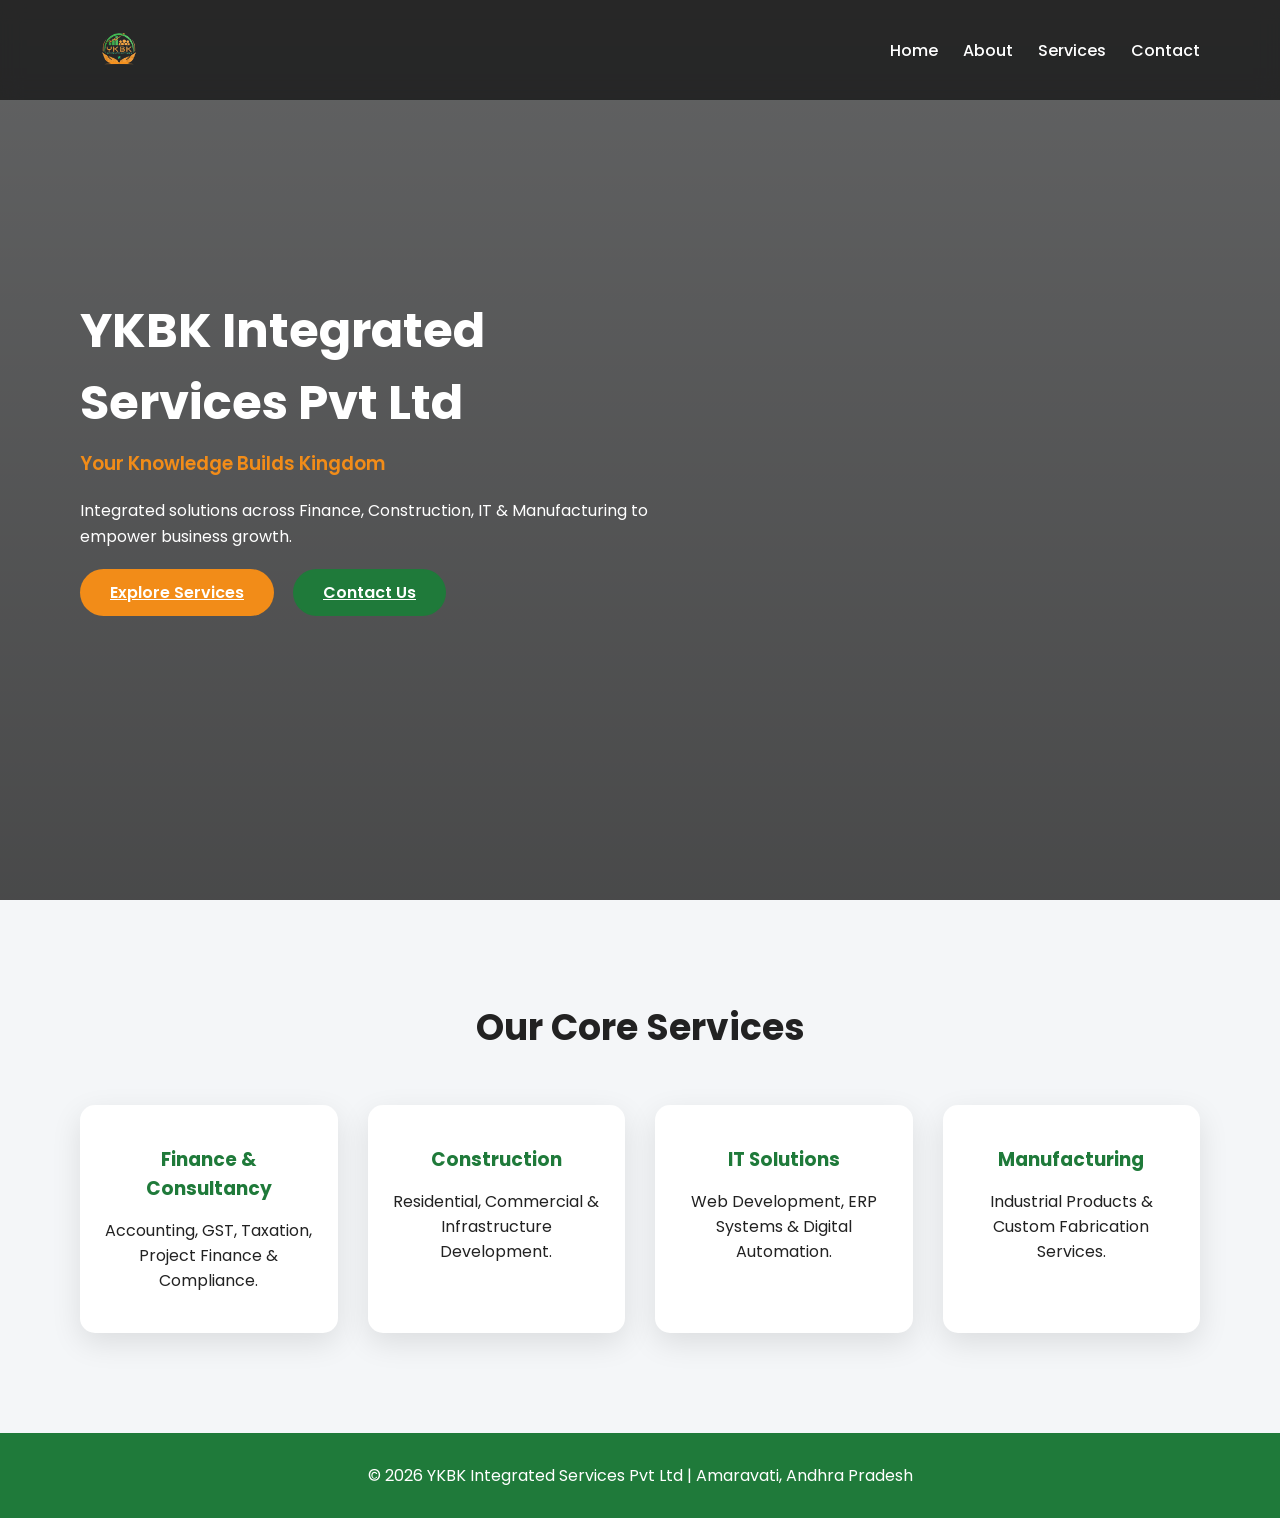
<file: index.html>
<!DOCTYPE html>
<html lang="en">
<head>
<meta charset="UTF-8">
<meta name="viewport" content="width=device-width, initial-scale=1.0">
<title>YKBK Integrated Services Pvt Ltd</title>
<link rel="icon" type="image/x-icon" href="favicon.ico">

<link href="https://fonts.googleapis.com/css2?family=Poppins:wght@300;400;600;700&display=swap" rel="stylesheet">

<style>
*{
margin:0;
padding:0;
box-sizing:border-box;
font-family:'Poppins',sans-serif;
}

body{
background:#f4f6f8;
color:#222;
overflow-x:hidden;
}

/* NAVBAR */
nav{
position:fixed;
width:100%;
padding:20px 80px;
display:flex;
justify-content:space-between;
align-items:center;
background:rgba(0,0,0,0.6);
backdrop-filter:blur(10px);
z-index:1000;
}

nav h2{
color:#fff;
font-weight:700;
}

nav ul{
display:flex;
list-style:none;
}

nav ul li{
margin-left:25px;
}

nav ul li a{
color:#fff;
text-decoration:none;
font-weight:500;
transition:0.3s;
}

nav ul li a:hover{
color:#f28c18;
}

/* HERO SECTION */
.hero{
height:100vh;
background:linear-gradient(rgba(0,0,0,0.6),rgba(0,0,0,0.7)),
url('https://images.unsplash.com/photo-1507679799987-c73779587ccf') center/cover;
display:flex;
align-items:center;
padding:0 80px;
color:white;
}

.hero-content{
max-width:600px;
animation:fadeUp 1.5s ease forwards;
}

.hero h1{
font-size:48px;
margin-bottom:10px;
}

.hero h3{
color:#f28c18;
font-weight:600;
margin-bottom:20px;
}

.hero p{
margin-bottom:30px;
line-height:1.6;
}

.btn{
padding:12px 30px;
margin-right:15px;
border:none;
cursor:pointer;
border-radius:30px;
font-weight:600;
transition:0.4s;
}

.btn-primary{
background:#f28c18;
color:#fff;
}

.btn-primary:hover{
background:#1f7a3a;
transform:translateY(-3px);
}

.btn-secondary{
background:#1f7a3a;
color:#fff;
}

.btn-secondary:hover{
background:#f28c18;
transform:translateY(-3px);
}
.logo{
height:60px;
}

/* SERVICES */
.section{
padding:100px 80px;
text-align:center;
}

.section h2{
margin-bottom:50px;
font-size:36px;
position:relative;
}

.services{
display:grid;
grid-template-columns:repeat(auto-fit,minmax(250px,1fr));
gap:30px;
}

.card{
background:#fff;
padding:40px 20px;
border-radius:15px;
box-shadow:0 10px 30px rgba(0,0,0,0.1);
transition:0.4s;
opacity:0;
transform:translateY(50px);
}

.card.show{
opacity:1;
transform:translateY(0);
}

.card:hover{
transform:translateY(-10px);
}

.card h3{
margin-bottom:15px;
color:#1f7a3a;
}

/* FOOTER */
footer{
background:#1f7a3a;
color:#fff;
text-align:center;
padding:30px;
}

/* ANIMATIONS */
@keyframes fadeUp{
from{
opacity:0;
transform:translateY(50px);
}
to{
opacity:1;
transform:translateY(0);
}
}

</style>
</head>
<body>

<!-- NAVBAR -->
<nav>
<img src="logo.png" class="logo">
<ul>
<li><a href="index.html">Home</a></li>
<li><a href="about.html">About</a></li>
<li><a href="services.html">Services</a></li>
<li><a href="contact.html">Contact</a></li>
</ul>
</nav>

<!-- HERO -->
<section class="hero">
<div class="hero-content">
<h1>YKBK Integrated Services Pvt Ltd</h1>
<h3>Your Knowledge Builds Kingdom</h3>
<p>Integrated solutions across Finance, Construction, IT & Manufacturing to empower business growth.</p>
<a href="services.html" class="btn btn-primary">Explore Services</a>
<a href="contact.html" class="btn btn-secondary">Contact Us</a>
</div>
</section>

<!-- SERVICES -->
<section id="services" class="section">
<h2>Our Core Services</h2>
<div class="services">
<div class="card">
<h3>Finance & Consultancy</h3>
<p>Accounting, GST, Taxation, Project Finance & Compliance.</p>
</div>
<div class="card">
<h3>Construction</h3>
<p>Residential, Commercial & Infrastructure Development.</p>
</div>
<div class="card">
<h3>IT Solutions</h3>
<p>Web Development, ERP Systems & Digital Automation.</p>
</div>
<div class="card">
<h3>Manufacturing</h3>
<p>Industrial Products & Custom Fabrication Services.</p>
</div>
</div>
</section>

<!-- FOOTER -->
<footer>
©️ 2026 YKBK Integrated Services Pvt Ltd | Amaravati, Andhra Pradesh
</footer>

<script>
/* Scroll Animation */
window.addEventListener("scroll", function(){
let cards = document.querySelectorAll(".card");
let triggerBottom = window.innerHeight * 0.85;

cards.forEach(card => {
let boxTop = card.getBoundingClientRect().top;
if(boxTop < triggerBottom){
card.classList.add("show");
}
});
});
</script>

</body>
</html>
</file>
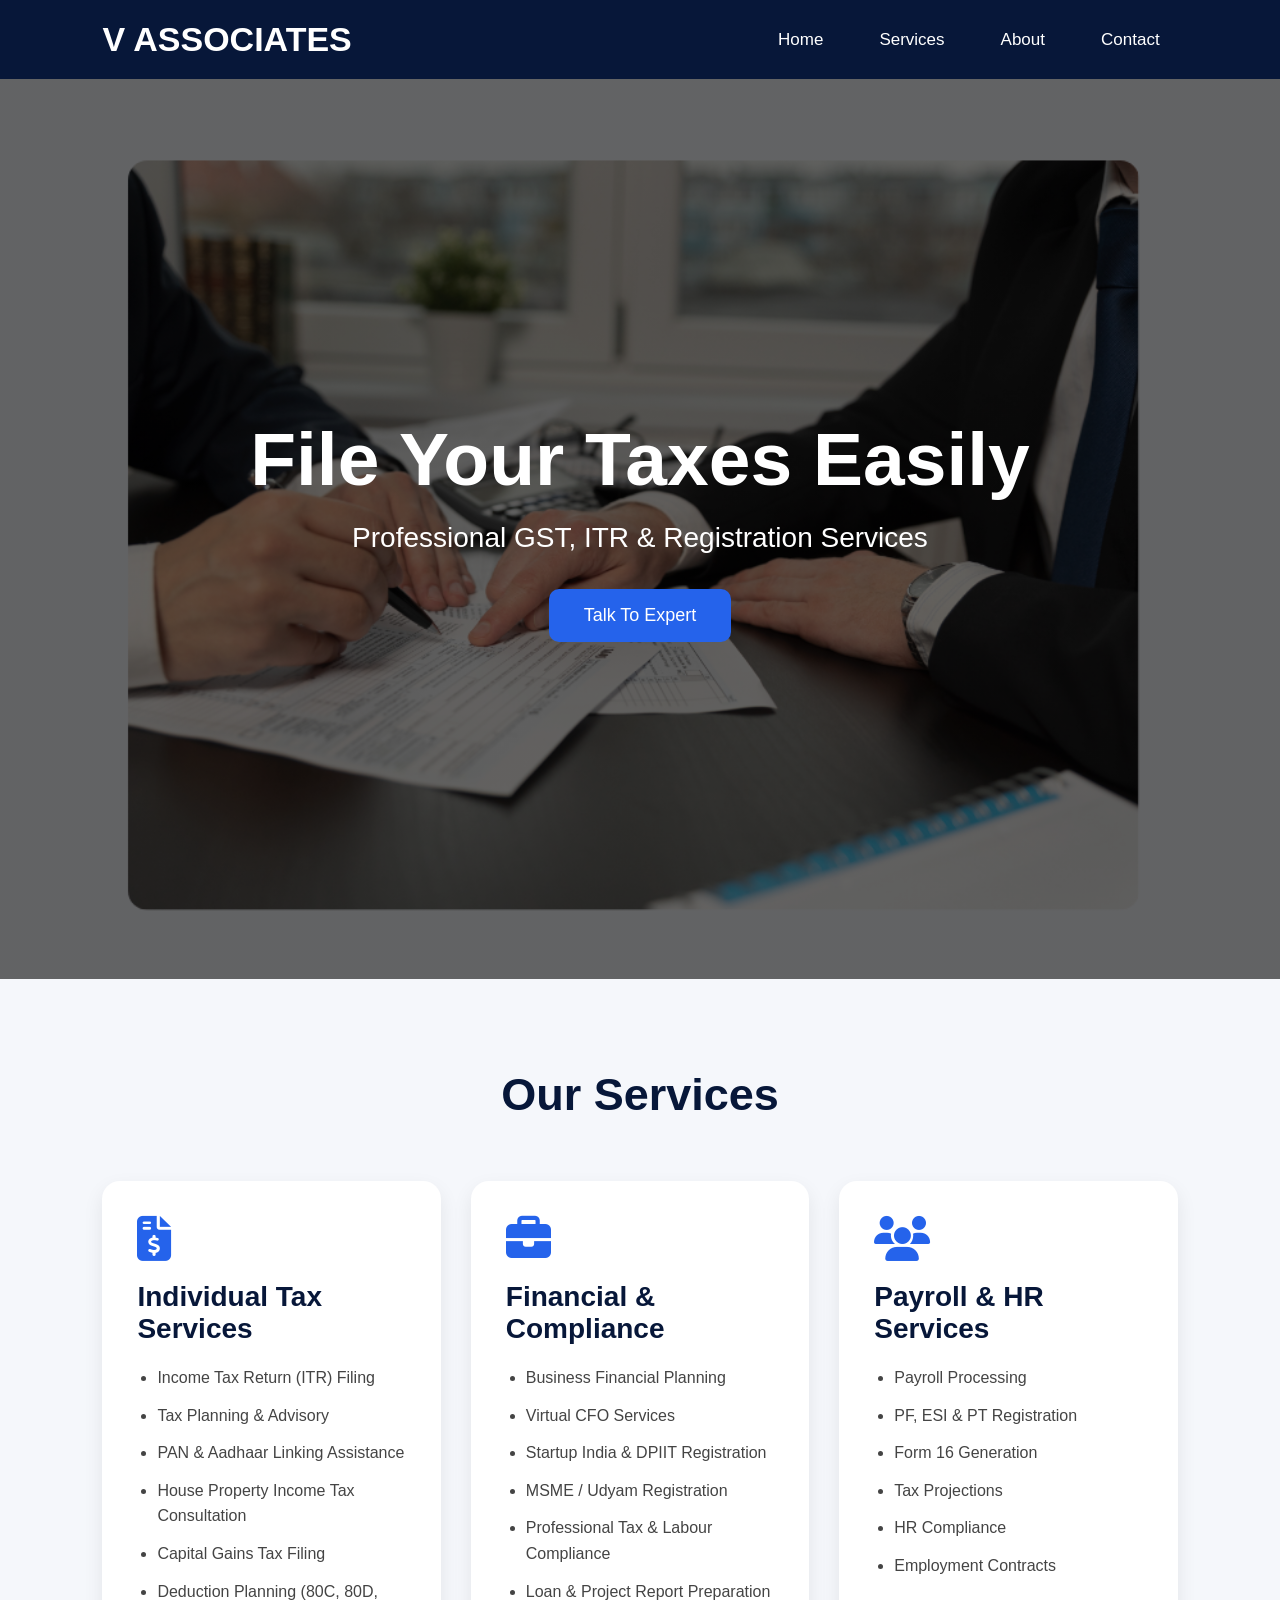
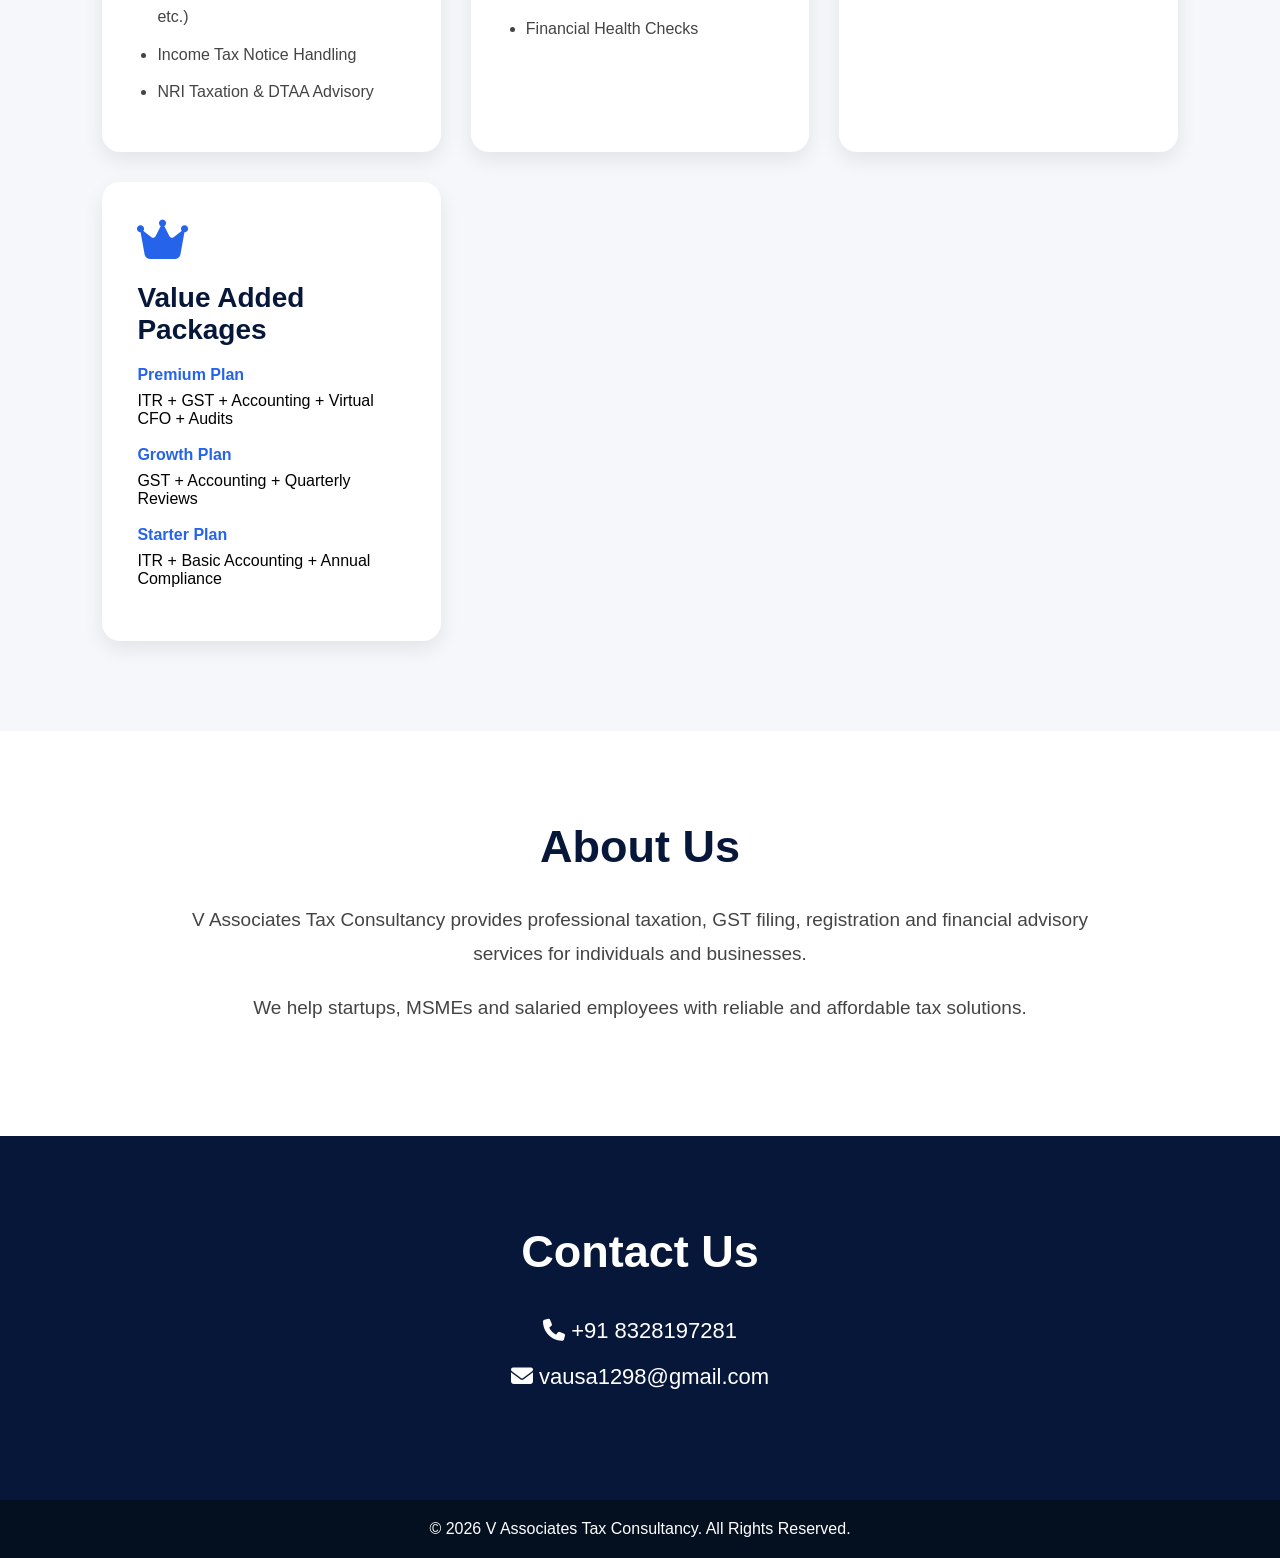
<file: vac/index.html>
<!DOCTYPE html>
<html lang="en">
<head>
    <meta charset="UTF-8">
    <meta name="viewport" content="width=device-width, initial-scale=1.0">

    <title>V Associates Tax Consultancy</title>

    <link rel="stylesheet" href="style.css">

    <link rel="stylesheet"
    href="https://cdnjs.cloudflare.com/ajax/libs/font-awesome/6.5.1/css/all.min.css">
</head>

<body>

<!-- NAVBAR -->

<nav>

    <div class="logo">
        V ASSOCIATES
    </div>

    <ul>

        <li><a href="#home">Home</a></li>

        <li><a href="#services">Services</a></li>

        <li><a href="#about">About</a></li>

        <li><a href="#contact">Contact</a></li>

    </ul>

</nav>

<!-- HERO SECTION -->

<section class="hero" id="home">

    <div class="overlay"></div>

    <div class="hero-content">

        <h1>File Your Taxes Easily</h1>

        <p>
            Professional GST, ITR & Registration Services
        </p>

        <a href="https://wa.me/918328197281" class="btn">
        Talk To Expert
      </a>

    </div>

</section>

<!-- SERVICES SECTION -->

<section class="services" id="services">

    <div class="container">

        <h2>Our Services</h2>

        <div class="service-grid">

            <!-- CARD 1 -->

            <div class="service-card">

                <i class="fa-solid fa-file-invoice-dollar"></i>

                <h3>Individual Tax Services</h3>

                <ul>

                    <li>Income Tax Return (ITR) Filing</li>

                    <li>Tax Planning & Advisory</li>

                    <li>PAN & Aadhaar Linking Assistance</li>

                    <li>House Property Income Tax Consultation</li>

                    <li>Capital Gains Tax Filing</li>

                    <li>Deduction Planning (80C, 80D, etc.)</li>

                    <li>Income Tax Notice Handling</li>

                    <li>NRI Taxation & DTAA Advisory</li>

                </ul>

            </div>

            <!-- CARD 2 -->

            <div class="service-card">

                <i class="fa-solid fa-briefcase"></i>

                <h3>Financial & Compliance</h3>

                <ul>

                    <li>Business Financial Planning</li>

                    <li>Virtual CFO Services</li>

                    <li>Startup India & DPIIT Registration</li>

                    <li>MSME / Udyam Registration</li>

                    <li>Professional Tax & Labour Compliance</li>

                    <li>Loan & Project Report Preparation</li>

                    <li>Financial Health Checks</li>

                </ul>

            </div>

            <!-- CARD 3 -->

            <div class="service-card">

                <i class="fa-solid fa-users"></i>

                <h3>Payroll & HR Services</h3>

                <ul>

                    <li>Payroll Processing</li>

                    <li>PF, ESI & PT Registration</li>

                    <li>Form 16 Generation</li>

                    <li>Tax Projections</li>

                    <li>HR Compliance</li>

                    <li>Employment Contracts</li>

                </ul>

            </div>

            <!-- CARD 4 -->

            <div class="service-card">

                <i class="fa-solid fa-crown"></i>

                <h3>Value Added Packages</h3>

                <div class="package">

                    <h4>Premium Plan</h4>

                    <p>
                        ITR + GST + Accounting + Virtual CFO + Audits
                    </p>

                </div>

                <div class="package">

                    <h4>Growth Plan</h4>

                    <p>
                        GST + Accounting + Quarterly Reviews
                    </p>

                </div>

                <div class="package">

                    <h4>Starter Plan</h4>

                    <p>
                        ITR + Basic Accounting + Annual Compliance
                    </p>

                </div>

            </div>

        </div>

    </div>

</section>

<!-- ABOUT -->

<section class="about" id="about">

    <div class="about-content">

        <h2>About Us</h2>

        <p>
            V Associates Tax Consultancy provides professional
            taxation, GST filing, registration and financial
            advisory services for individuals and businesses.
        </p>

        <p>
            We help startups, MSMEs and salaried employees
            with reliable and affordable tax solutions.
        </p>

    </div>

</section>

<!-- CONTACT -->

<section class="contact" id="contact">

    <h2>Contact Us</h2>

    <div class="contact-box">

        <p>
            <i class="fa-solid fa-phone"></i>
            +91 8328197281
        </p>

        <p>
            <i class="fa-solid fa-envelope"></i>
            vausa1298@gmail.com
        </p>

    </div>

</section>

<!-- FOOTER -->

<footer>

    <p>
        © 2026 V Associates Tax Consultancy. All Rights Reserved.
    </p>

</footer>

</body>
</html>
</file>
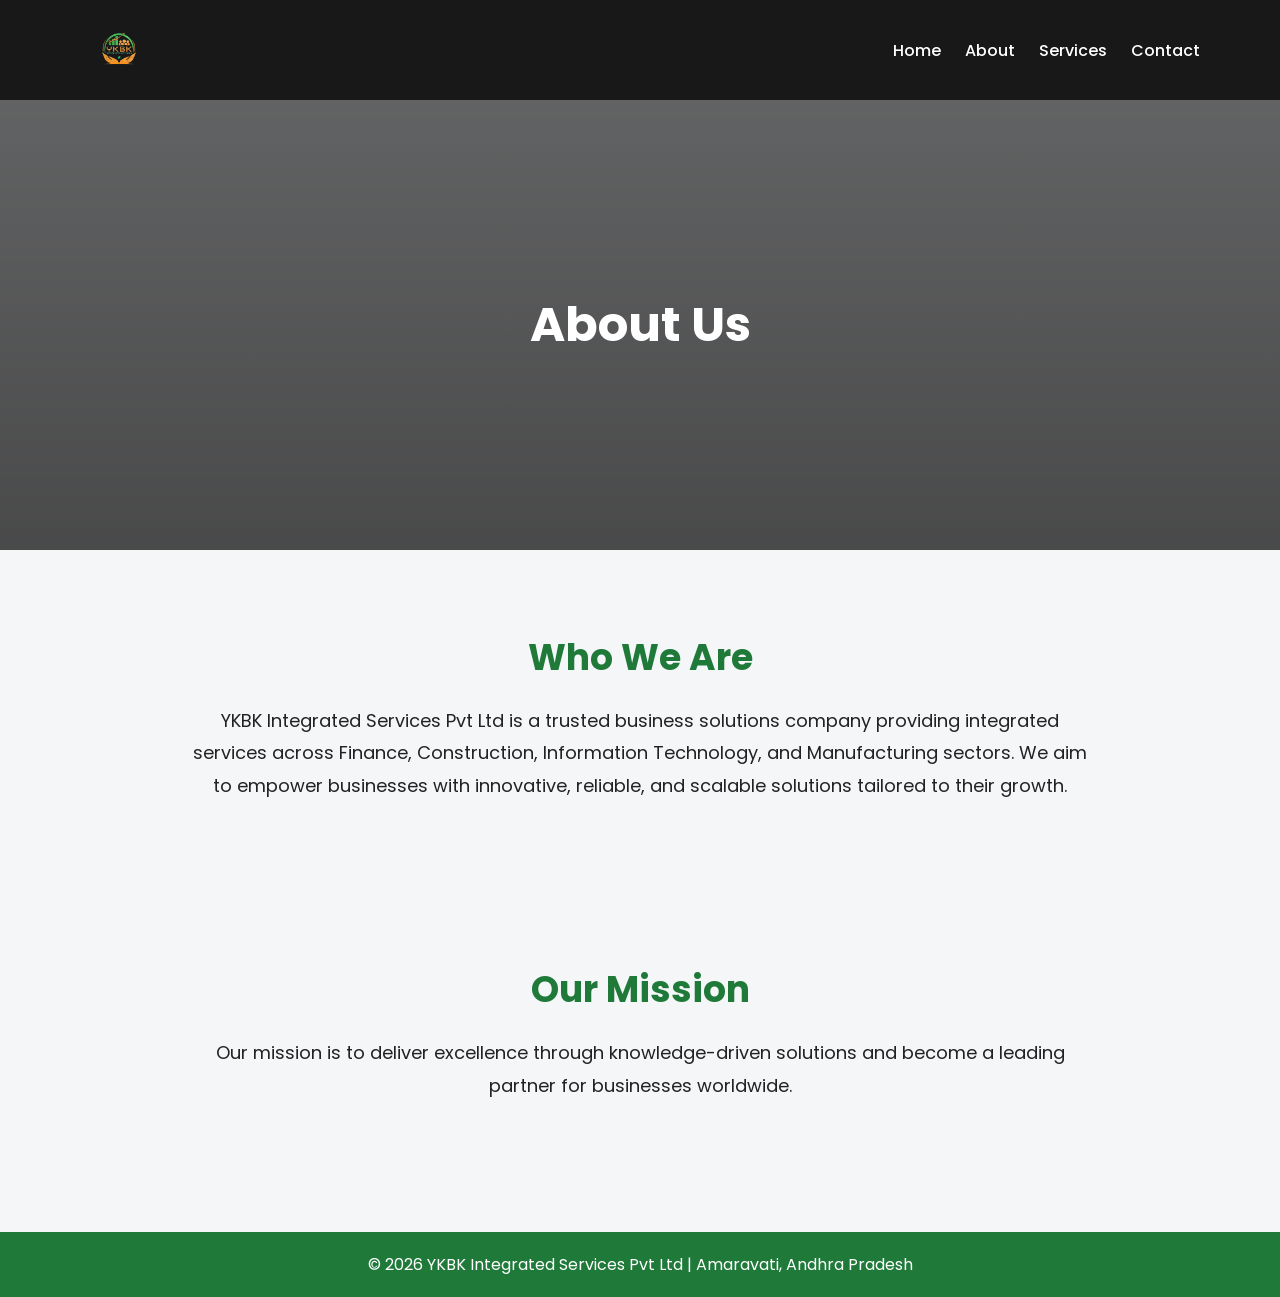
<file: about.html>
<!DOCTYPE html>
<html lang="en">
<head>
<meta charset="UTF-8">
<meta name="viewport" content="width=device-width, initial-scale=1.0">
<title>About Us - YKBK</title>
<link rel="icon" href="favicon.ico">
<link href="https://fonts.googleapis.com/css2?family=Poppins:wght@300;400;600;700&display=swap" rel="stylesheet">

<style>
*{
margin:0;
padding:0;
box-sizing:border-box;
font-family:'Poppins',sans-serif;
}

body{
background:#f4f6f8;
color:#222;
}

nav{
background:rgba(0,0,0,0.9);
padding:20px 80px;
display:flex;
justify-content:space-between;
align-items:center;
}

nav a{
color:#fff;
text-decoration:none;
margin-left:20px;
font-weight:500;
}

nav a:hover{
color:#f28c18;
}

.logo{
height:60px;
}

.hero{
height:50vh;
background:linear-gradient(rgba(0,0,0,0.6),rgba(0,0,0,0.7)),
url('https://images.unsplash.com/photo-1520607162513-77705c0f0d4a') center/cover;
display:flex;
justify-content:center;
align-items:center;
color:white;
text-align:center;
}

.hero h1{
font-size:48px;
}

.section{
padding:80px;
text-align:center;
}

.section h2{
font-size:36px;
margin-bottom:20px;
color:#1f7a3a;
}

.section p{
max-width:900px;
margin:auto;
line-height:1.8;
font-size:18px;
}

footer{
background:#1f7a3a;
color:#fff;
text-align:center;
padding:20px;
margin-top:50px;
}
</style>
</head>
<body>

<nav>
<img src="logo.png" class="logo">
<div>
<a href="index.html">Home</a>
<a href="about.html">About</a>
<a href="services.html">Services</a>
<a href="contact.html">Contact</a>
</div>
</nav>

<section class="hero">
<h1>About Us</h1>
</section>

<section class="section">
<h2>Who We Are</h2>
<p>
YKBK Integrated Services Pvt Ltd is a trusted business solutions company providing integrated services across Finance, Construction, Information Technology, and Manufacturing sectors.
We aim to empower businesses with innovative, reliable, and scalable solutions tailored to their growth.
</p>
</section>

<section class="section">
<h2>Our Mission</h2>
<p>
Our mission is to deliver excellence through knowledge-driven solutions and become a leading partner for businesses worldwide.
</p>
</section>

<footer>
©️ 2026 YKBK Integrated Services Pvt Ltd | Amaravati, Andhra Pradesh
</footer>

</body>
</html>
</file>
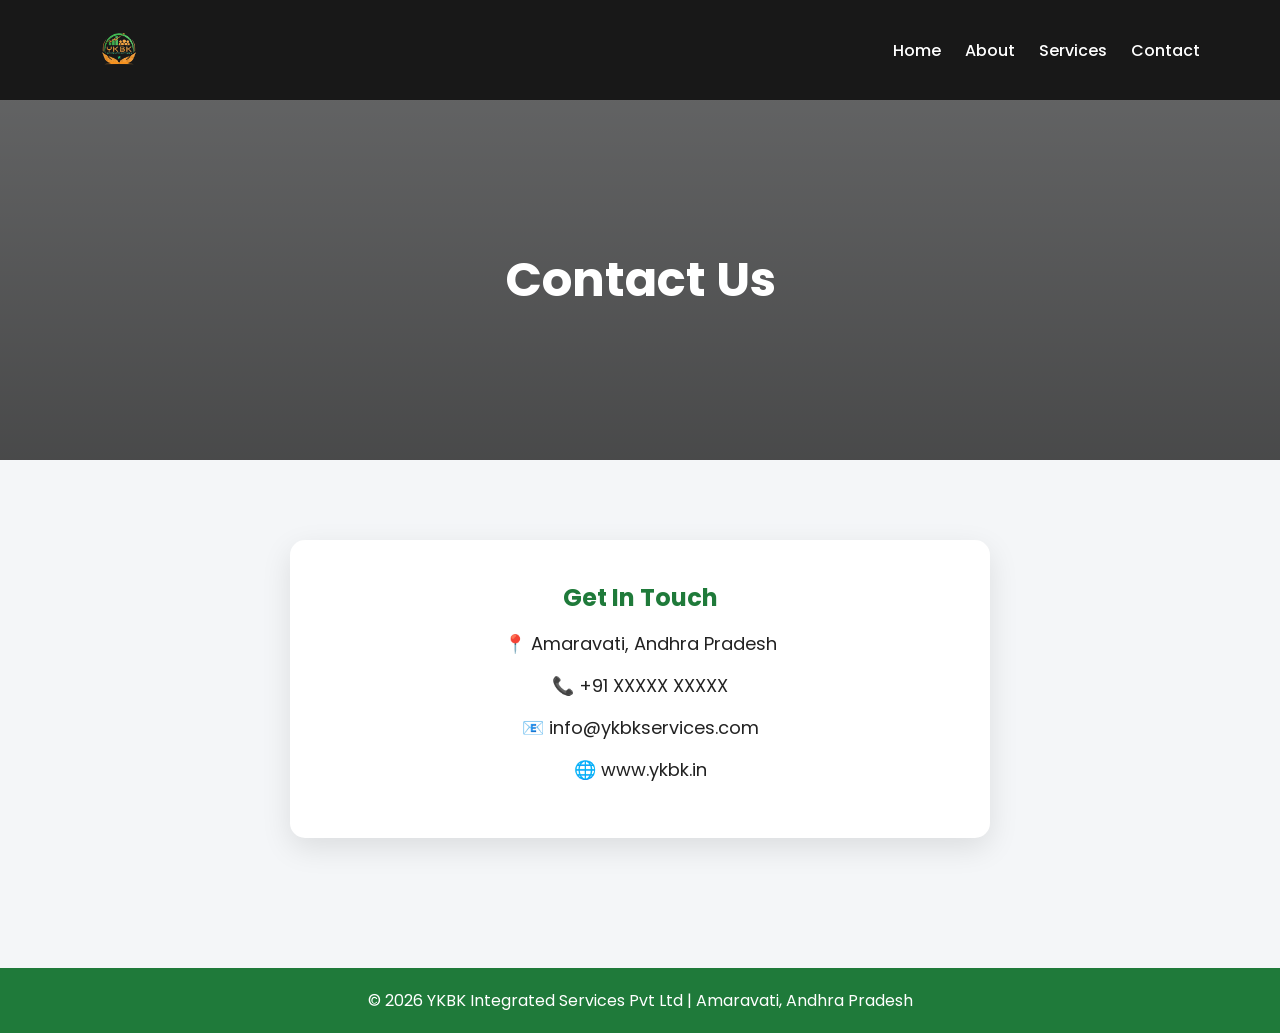
<file: contact.html>
<!DOCTYPE html>
<html lang="en">
<head>
<meta charset="UTF-8">
<meta name="viewport" content="width=device-width, initial-scale=1.0">
<title>Contact Us - YKBK</title>
<link rel="icon" href="favicon.ico">
<link href="https://fonts.googleapis.com/css2?family=Poppins:wght@300;400;600;700&display=swap" rel="stylesheet">

<style>
*{
margin:0;
padding:0;
box-sizing:border-box;
font-family:'Poppins',sans-serif;
}

body{
background:#f4f6f8;
color:#222;
}

nav{
background:rgba(0,0,0,0.9);
padding:20px 80px;
display:flex;
justify-content:space-between;
align-items:center;
}

nav a{
color:#fff;
text-decoration:none;
margin-left:20px;
font-weight:500;
}

nav a:hover{
color:#f28c18;
}

.logo{
height:60px;
}

.hero{
height:40vh;
background:linear-gradient(rgba(0,0,0,0.6),rgba(0,0,0,0.7)),
url('https://images.unsplash.com/photo-1516321318423-f06f85e504b3') center/cover;
display:flex;
justify-content:center;
align-items:center;
color:white;
text-align:center;
}

.hero h1{
font-size:48px;
}

.section{
padding:80px;
text-align:center;
}

.contact-box{
max-width:700px;
margin:auto;
background:#fff;
padding:40px;
border-radius:15px;
box-shadow:0 10px 30px rgba(0,0,0,0.1);
}

.contact-box p{
font-size:18px;
margin:15px 0;
}

footer{
background:#1f7a3a;
color:#fff;
text-align:center;
padding:20px;
margin-top:50px;
}
</style>
</head>
<body>

<nav>
<img src="logo.png" class="logo">
<div>
<a href="index.html">Home</a>
<a href="about.html">About</a>
<a href="services.html">Services</a>
<a href="contact.html">Contact</a>
</div>
</nav>

<section class="hero">
<h1>Contact Us</h1>
</section>

<section class="section">
<div class="contact-box">
<h2 style="color:#1f7a3a;">Get In Touch</h2>
<p>📍 Amaravati, Andhra Pradesh</p>
<p>📞 +91 XXXXX XXXXX</p>
<p>📧 info@ykbkservices.com</p>
<p>🌐 www.ykbk.in<p>
</div>
</section>

<footer>
©️ 2026 YKBK Integrated Services Pvt Ltd | Amaravati, Andhra Pradesh
</footer>

</body>
</html>
</file>
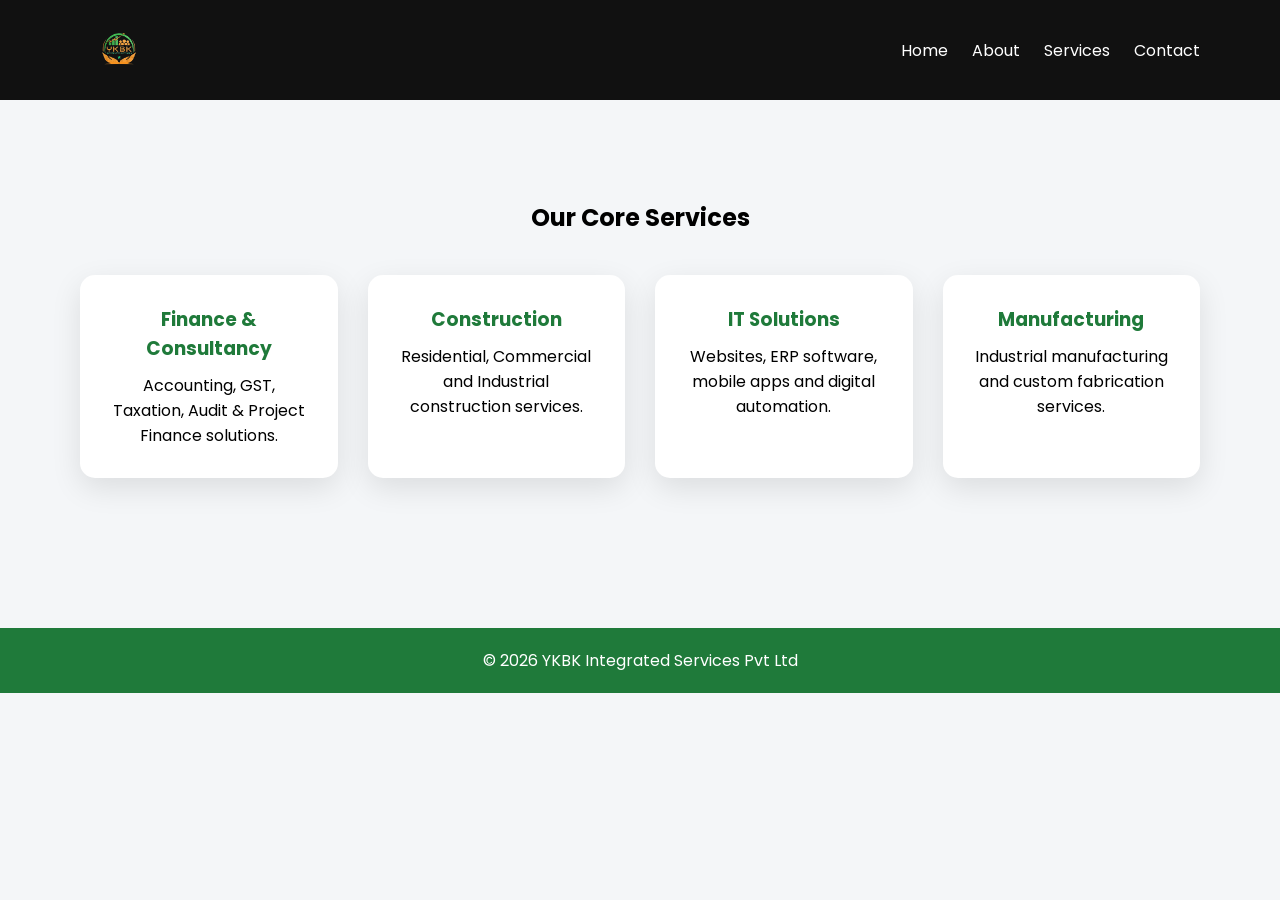
<file: services.html>
<!DOCTYPE html>
<html lang="en">
<head>
<meta charset="UTF-8">
<meta name="viewport" content="width=device-width, initial-scale=1.0">
<title>Our Services - YKBK</title>
<link rel="icon" href="favicon.ico">
<link href="https://fonts.googleapis.com/css2?family=Poppins:wght@300;400;600;700&display=swap" rel="stylesheet">

<style>
*{
margin:0;
padding:0;
box-sizing:border-box;
font-family:'Poppins',sans-serif;
}
body{
background:#f4f6f8;
}
nav{
background:#111;
padding:20px 80px;
display:flex;
justify-content:space-between;
align-items:center;
}
nav a{
color:#fff;
text-decoration:none;
margin-left:20px;
}
.logo{
height:60px;
}
.section{
padding:100px 80px;
text-align:center;
}
.services{
display:grid;
grid-template-columns:repeat(auto-fit,minmax(250px,1fr));
gap:30px;
margin-top:40px;
}
.card{
background:#fff;
padding:30px;
border-radius:15px;
box-shadow:0 10px 30px rgba(0,0,0,0.1);
}
.card h3{
color:#1f7a3a;
margin-bottom:10px;
}
footer{
background:#1f7a3a;
color:white;
text-align:center;
padding:20px;
margin-top:50px;
}
</style>
</head>
<body>

<nav>
<img src="logo.png" class="logo">
<div>
<a href="index.html">Home</a>
<a href="about.html">About</a>
<a href="services.html">Services</a>
<a href="contact.html">Contact</a>
</div>
</nav>

<section class="section">
<h1>Our Core Services</h1>
<div class="services">
    <div class="card"
onclick="window.location.href='vac/index.html'"
style="cursor:pointer;">

    <h3>Finance & Consultancy</h3>

    <p>
        Accounting, GST, Taxation, Audit & Project Finance solutions.
    </p>

</div>
    

<div class="card">
<h3>Construction</h3>
<p>Residential, Commercial and Industrial construction services.</p>
</div>

<div class="card">
<h3>IT Solutions</h3>
<p>Websites, ERP software, mobile apps and digital automation.</p>
</div>

<div class="card">
<h3>Manufacturing</h3>
<p>Industrial manufacturing and custom fabrication services.</p>
</div>
</div>
</section>

<footer>
©️ 2026 YKBK Integrated Services Pvt Ltd
</footer>

</body>
</html>
</file>
<file: vac/style.css>
*{
    margin:0;
    padding:0;
    box-sizing:border-box;
    font-family:Arial, Helvetica, sans-serif;
    scroll-behavior:smooth;
}

body{
    background:#f5f7fb;
}

/* NAVBAR */

nav{
    width:100%;
    background:#071739;
    padding:20px 8%;
    display:flex;
    justify-content:space-between;
    align-items:center;
    position:sticky;
    top:0;
    z-index:1000;
}

.logo{
    color:white;
    font-size:34px;
    font-weight:bold;
}

nav ul{
    display:flex;
    list-style:none;
    gap:20px;
}

nav ul li a{
    color:white;
    text-decoration:none;
    font-size:17px;
    padding:10px 18px;
    border-radius:8px;
    transition:0.3s;
}

nav ul li a:hover{
    background:#2563eb;
}

/* HERO SECTION */

.hero{
    height:100vh;

    background:
    linear-gradient(rgba(0,0,0,0.6),
    rgba(0,0,0,0.6)),

    url('bg.png');

    background-size:cover;
    background-position:center;

    display:flex;
    justify-content:center;
    align-items:center;

    text-align:center;
    color:white;
}

.hero-content h1{
    font-size:75px;
    margin-bottom:20px;
}

.hero-content p{
    font-size:28px;
    margin-bottom:35px;
}

.btn{
    background:#2563eb;
    color:white;
    text-decoration:none;
    padding:16px 35px;
    border-radius:10px;
    display:inline-block;
    transition:0.3s;
    font-size:18px;
}

.btn:hover{
    background:#1749b9;
}

/* SERVICES */

.services{
    padding:90px 8%;
    background:#f5f7fb;
}

.services h2{
    text-align:center;
    font-size:45px;
    margin-bottom:60px;
    color:#071739;
}

.service-grid{
    display:grid;
    grid-template-columns:repeat(auto-fit,minmax(300px,1fr));
    gap:30px;
}

.service-card{
    background:white;
    padding:35px;
    border-radius:18px;
    box-shadow:0 8px 20px rgba(0,0,0,0.08);
    transition:0.4s;
}

.service-card:hover{
    transform:translateY(-10px);
}

.service-card i{
    font-size:45px;
    color:#2563eb;
    margin-bottom:20px;
}

.service-card h3{
    font-size:28px;
    margin-bottom:20px;
    color:#071739;
}

.service-card ul{
    padding-left:20px;
}

.service-card ul li{
    margin-bottom:12px;
    color:#444;
    line-height:1.6;
}

.package{
    margin-bottom:18px;
}

.package h4{
    color:#2563eb;
    margin-bottom:8px;
}

/* ABOUT */

.about{
    padding:90px 8%;
    background:white;
    text-align:center;
}

.about h2{
    font-size:45px;
    margin-bottom:30px;
    color:#071739;
}

.about p{
    font-size:19px;
    color:#444;
    line-height:1.8;
    max-width:900px;
    margin:auto;
    margin-bottom:20px;
}

/* CONTACT */

.contact{
    padding:90px 8%;
    background:#071739;
    color:white;
    text-align:center;
}

.contact h2{
    font-size:45px;
    margin-bottom:40px;
}

.contact-box p{
    font-size:22px;
    margin-bottom:20px;
}

/* FOOTER */

footer{
    background:#04101f;
    color:white;
    text-align:center;
    padding:20px;
}

/* MOBILE */

@media(max-width:768px){

    nav{
        flex-direction:column;
        gap:20px;
    }

    .hero-content h1{
        font-size:45px;
    }

    .hero-content p{
        font-size:20px;
    }

    .services h2,
    .about h2,
    .contact h2{
        font-size:34px;
    }

}
</file>
